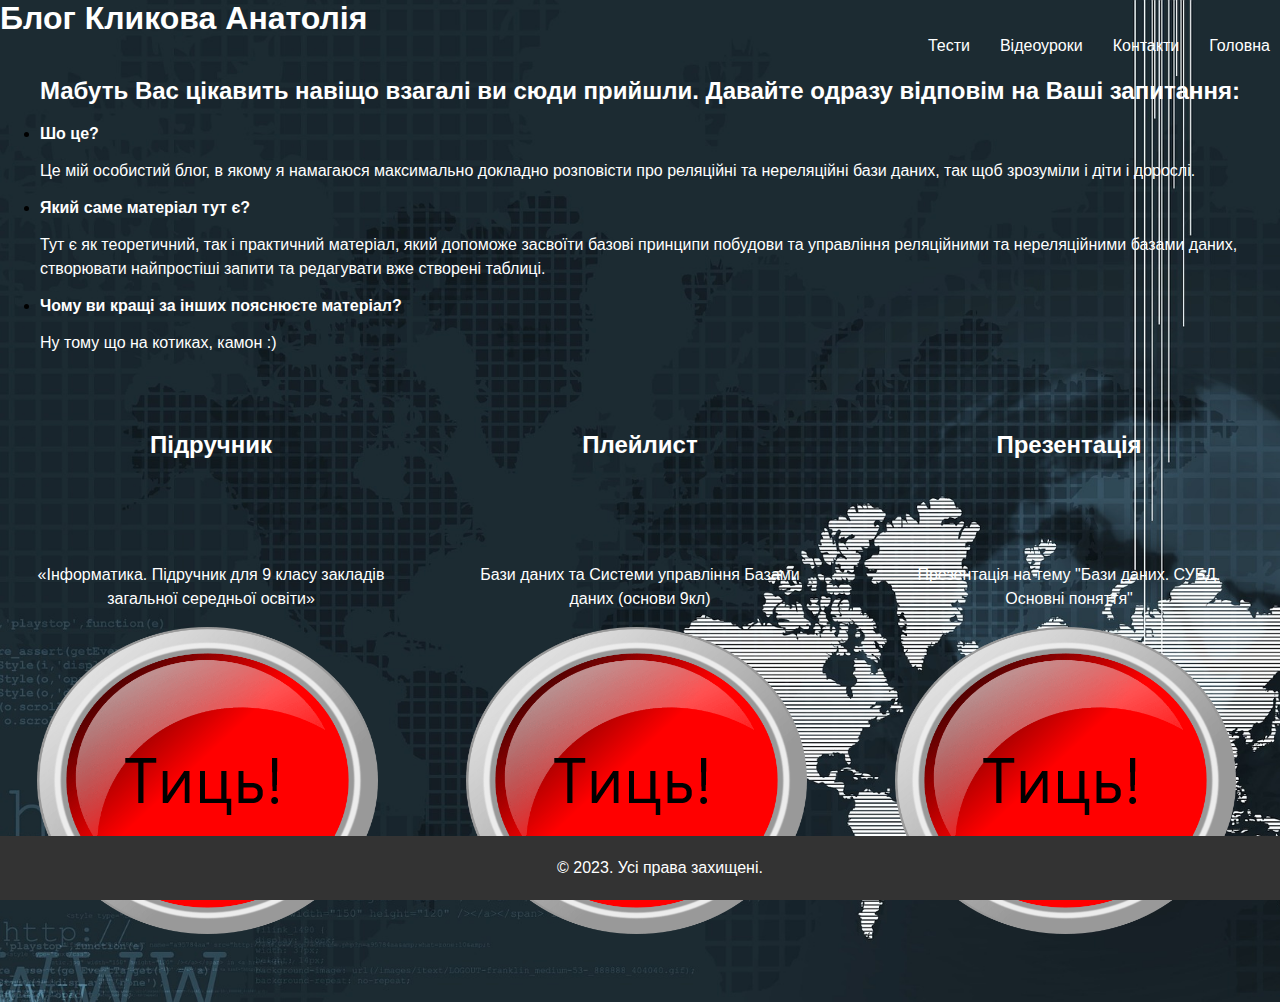
<file: index.html>
<html lang="uk">
<head>
  <meta charset="UTF-8">
  <title>Мій сайт - Відео</title>
  <style>
    .highlight {
      font-weight: bold;
      color: white; 
    }
    
    h2 {
      text-align: center;
    }
    
    #container {
      display: flex;
      justify-content: center;
      align-items: center;
    }

    .block {
      flex: 1;
      margin: 10px;
      padding: 20px;
      background-color: transparent;
      text-align: center;
    }
    
    .center-align {
      text-align: center;
    }
    
    .custom-button {
      display: inline-block;
      background-color: transparent;
      border: none;
      padding: 0;
    }
  </style>
  <link rel="stylesheet" type="text/css" href="styles/styles.css">
</head>
<body>
  <header>
    <h1>Блог Кликова Анатолія</h1>
  </header>
  <nav>
    <ul>
      <li><a href="index.html">Головна</a></li>
      <li><a href="contacts.html">Контакти</a></li>
      <li><a href="video.html">Відеоуроки</a></li>
      <li><a href="tests.html">Тести</a></li>
    </ul>
  </nav>

  <main>
    <h2>Мабуть Вас цікавить навіщо взагалі ви сюди прийшли. Давайте одразу відповім на Ваші запитання:</h2>
    <ul>
      <li>
        <span class="highlight">Шо це?</span>
        <p>Це мій особистий блог, в якому я намагаюся максимально докладно розповісти про реляційні та нереляційні бази даних, так щоб зрозуміли і діти і дорослі.</p>
      </li>
      <li>
        <span class="highlight">Який саме матеріал тут є?</span>
        <p>Тут є як теоретичний, так і практичний матеріал, який допоможе засвоїти базові принципи побудови та управління реляційними та нереляційними базами даних, створювати найпростіші запити та редагувати вже створені таблиці.</p>
      </li>
      <li>
        <span class="highlight">Чому ви кращі за інших пояснюєте матеріал?</span>
        <p>Ну тому що на котиках, камон :)</p>
      </li>
    </ul>   
        <div id="container">
      <div class="block">
        <h2>Підручник<br><br><br><br></h2>
        <p>«Інформатика. Підручник для 9 класу закладів загальної середньої освіти»</p>
        <div class="center-align">
          <a href="https://drive.google.com/file/d/1Q2dCTWULCohx2EX7Ojs7pf4Q2Dtkuzwy/view" target="_blank">
            <button class="custom-button">
              <img src="images/button_2.png" alt="Тиць">
            </button>
          </a>
        </div>
      </div> 
      <div class="block">
        <h2>Плейлист<br><br><br><br></h2>
        <p>Бази даних та Системи управління Базами даних (основи 9кл)</p>
        <div class="center-align">
          <a href="https://www.youtube.com/playlist?list=PLYRayxBfqmqHRyOr5hoyArrECRtSyhMz_" target="_blank">
            <button class="custom-button">
              <img src="images/button_2.png" alt="Тиць">
            </button>
          </a>
        </div>
      </div> 
      <div class="block">
        <h2>Презентація<br><br><br><br></h2>
        <p>Презентація на тему "Бази даних. СУБД. Основні поняття"</p>
        <div class="center-align">
          <a href="https://docs.google.com/presentation/d/1mINnIKzVAFrmd1Z-3rQNrOJ7U0P9yKTm/edit" target="_blank">
            <button class="custom-button">
              <img src="images/button_2.png" alt="Тиць">
            </button>
          </a>
        </div>
      </div>
    </div> 
  </main>
  <footer>
    <p>© 2023. Усі права захищені.</p>
  </footer>
</body>
</html>
</file>
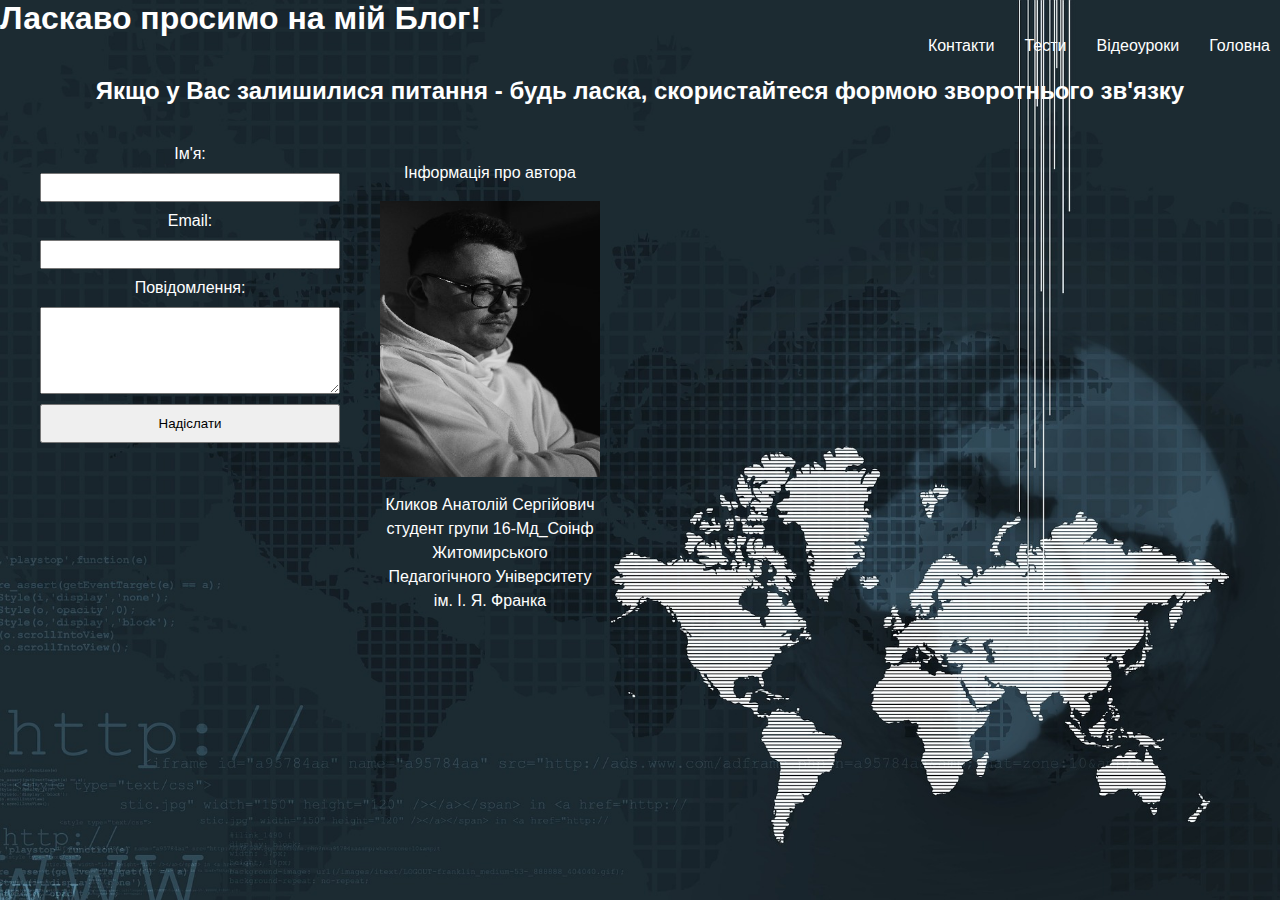
<file: contacts.html>
<html lang="uk">
<head>
  <meta charset="UTF-8">
  <title>Мій сайт - Контакти</title>
  <link rel="stylesheet" type="text/css" href="styles/styles.css">
</head>
<body>
  <header>
    <h1>Ласкаво просимо на мій Блог!</h1>
    <nav>
      <ul>
        <li><a href="index.html">Головна</a></li>
        <li><a href="video.html">Відеоуроки</a></li>
        <li><a href="tests.html">Тести</a></li>
        <li><a href="contacts.html">Контакти</a></li>
      </ul>
    </nav>
  </header>  
  <main>
    <h2>Якщо у Вас залишилися питання - будь ласка, скористайтеся формою зворотнього зв'язку</h2>
    <div class="horizontal-container">
      <div class="block">
        <form class="contact-form" action="обробник.php" method="post">
          <label for="name">Ім'я:</label>
          <input type="text" id="name" name="name" required>
    
          <label for="email">Email:</label>
          <input type="email" id="email" name="email" required>
    
          <label for="message">Повідомлення:</label>
          <textarea id="message" name="message" rows="5" required></textarea>
      <button type="submit">Надіслати</button>
    </form>
  </div>
  <div class="block">
    <div class="author-info">
      <p>Інформація про автора</p>
      <img src="images/Portrait.jpg">
      <p>Кликов Анатолій Сергійович<br>
        студент групи 16-Мд_Соінф<br>
        Житомирського Педагогічного Університету ім. І. Я. Франка</p>
    </div>
  </div>
  <div class="block">
    <div class="google-map">
      <iframe src="https://www.google.com/maps/embed?pb=!1m18!1m12!1m3!1d10206.086996236023!2d28.67292789227673!3d50.24483897115877!2m3!1f0!2f0!3f0!3m2!1i1024!2i768!4f13.1!3m3!1m2!1s0x472c649b6b719cc9%3A0xf369288c62d9c2e0!2z0YPQuy4g0J_Rg9GI0LrQuNC90YHQutCw0Y8sIDQyLCDQltC40YLQvtC80LjRgCwg0JbQuNGC0L7QvNC40YDRgdC60LDRjyDQvtCx0LvQsNGB0YLRjCwgMTAwMDE!5e0!3m2!1sru!2sua!4v1684946354896!5m2!1sru!2sua" width="600" height="450" style="border:0;" allowfullscreen="" loading="lazy" referrerpolicy="no-referrer-when-downgrade"></iframe>
    </div>
  </div>
</div>
</file>
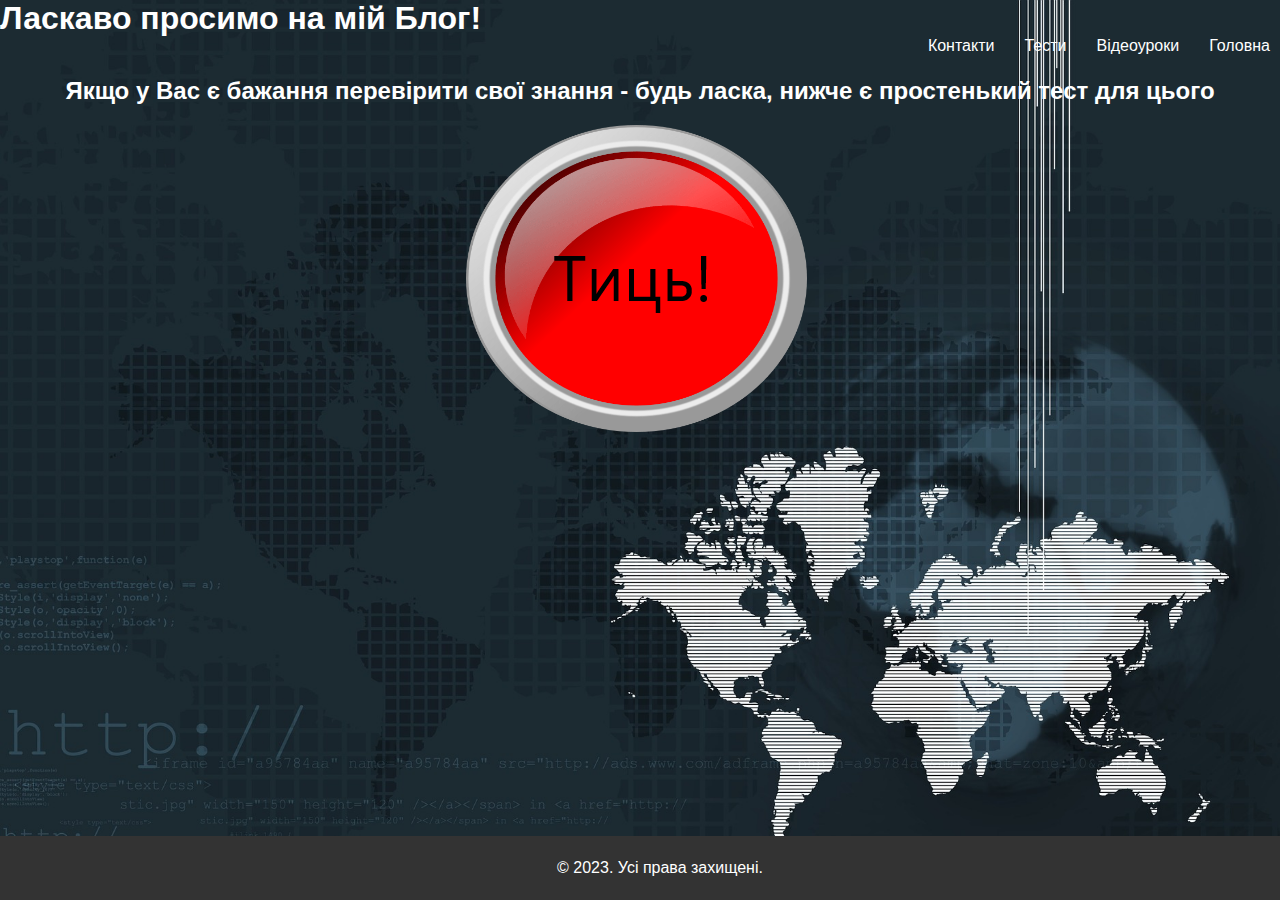
<file: tests.html>
<html lang="uk">
<head>
  <meta charset="UTF-8">
  <title>Мій сайт - Тести</title>
<style>
  .center-align {
    display: flex;
    justify-content: center;
    align-items: center;
  }
  .custom-button {
    background: transparent;
    border: none;
    padding: 0;
  }
  </style>
  <link rel="stylesheet" type="text/css" href="styles/styles.css">
</head>
<body>
  <header>
    <h1>Ласкаво просимо на мій Блог!</h1>
    <nav>
 	<ul>
        <li><a href="index.html">Головна</a></li>
        <li><a href="video.html">Відеоуроки</a></li>
        <li><a href="tests.html">Тести</a></li>
        <li><a href="contacts.html">Контакти</a></li>
      </ul>
    </nav>
  </header>
  
  <main>
    <h2>Якщо у Вас є бажання перевірити свої знання - будь ласка, нижче є простенький тест для цього</h2>
    <div class="center-align">
    <a href="https://docs.google.com/forms/d/e/1FAIpQLSebFevI3OnZZ6VpDPhQ4NKmVtCkmbx-kXGorV64deBn-Gh6vA/viewform" target="_blank">
    <button class="custom-button">
    <img src="images/button_2.png">
    </button>
    </a>
  </main>
  
  <footer>
    <p>© 2023. Усі права захищені.</p>
  </footer>
</body>
</html>
</file>
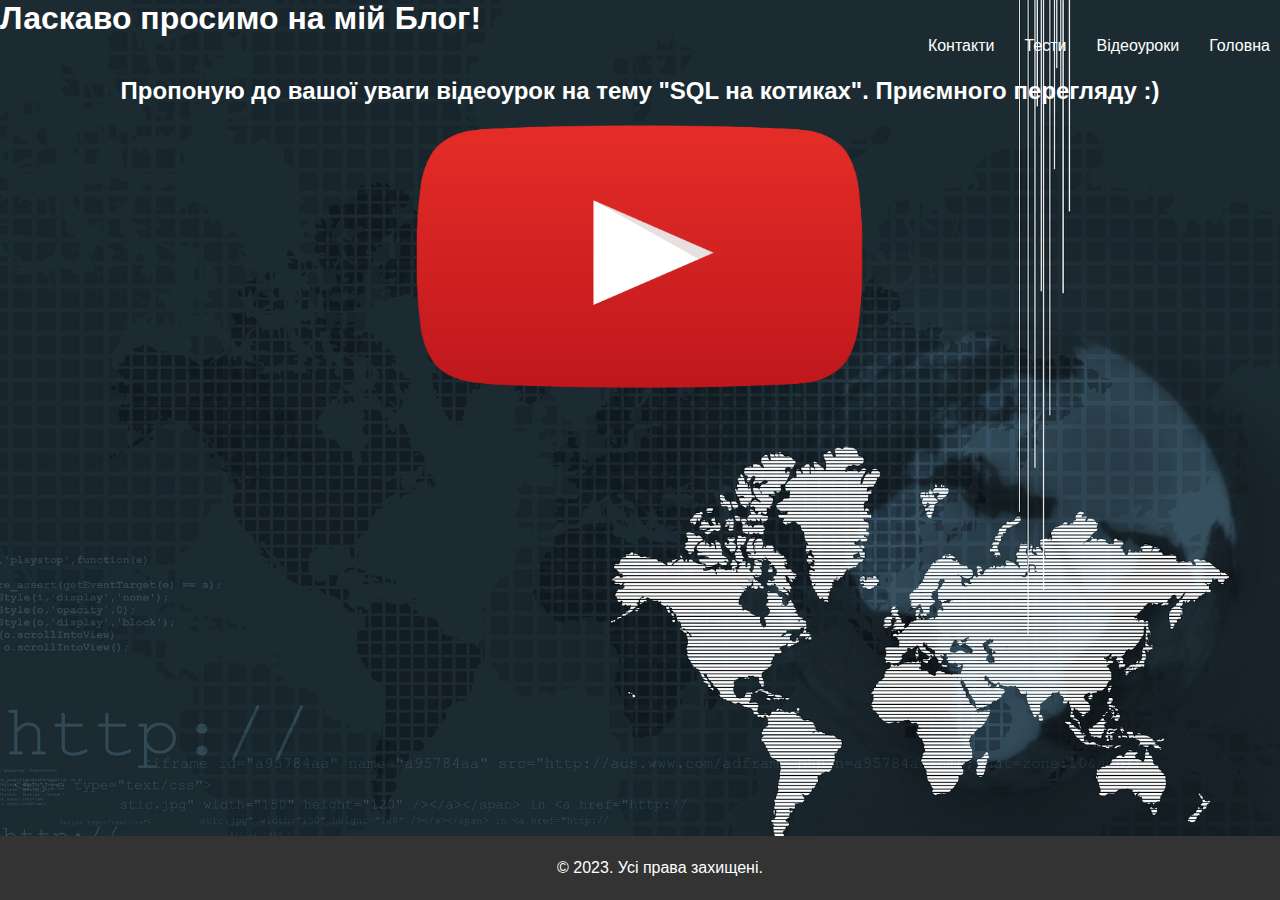
<file: video.html>
<html lang="uk">
<head>
  <meta charset="UTF-8">
  <title>Мій сайт - Відео</title>
  <style>
  .center-align {
    display: flex;
    justify-content: center;
    align-items: center;
  }
  .custom-button {
    background: transparent;
    border: none;
    padding: 0;
  }
  </style>
  <link rel="stylesheet" type="text/css" href="styles/styles.css">
</head>
<body>
  <header>
    <h1>Ласкаво просимо на мій Блог!</h1>
    <nav>
      <ul>
        <li><a href="index.html">Головна</a></li>
        <li><a href="video.html">Відеоуроки</a></li>
        <li><a href="tests.html">Тести</a></li>
        <li><a href="contacts.html">Контакти</a></li>
      </ul>
    </nav>
  </header>
  
  <main>
    <h2>Пропоную до вашої уваги відеоурок на тему "SQL на котиках". Приємного перегляду :)</h2>
    <div class="center-align">
    <a href="https://www.youtube.com/watch?v=7b6V4iLE4U0" target="_blank">
    <button class="custom-button">
    <img src="images/button.png">
    </button>
    </a>
  </main>
  
  <footer>
    <p>© 2023. Усі права захищені.</p>
  </footer>
</body>
</html>
</file>
<file: styles/styles.css>
body {
  font-family: Arial, sans-serif;
  margin: 0;
  padding: 0;
  background-image: url("../images/background.jpg");
  background-repeat: no-repeat;
  background-size: cover;
}

h1 {
  margin: 0;
  color: #333;
}

nav ul {
  list-style-type: none;
  padding: 0;
  margin: 0;
  background-color: #333;
}

nav ul li {
  display: inline;
  float: right;
}

nav ul li a {
  color: #fff;
  text-decoration: none;
  margin-left: 10px;
  padding: 10px;
}

nav ul li a:hover {
  background-color: #555;
}

main {
  padding: 20px;
}

h2 {
  color: #333;
  text-align: center;
}

p {
  line-height: 1.5;
}

ul {
  list-style-type: disc;
  padding-left: 20px;
}

footer {
  position: fixed;
  bottom: 0;
  left: 0;
  width: 100%;
  background-color: #333;
  color: #fff;
  padding: 20px;
  text-align: center;
}

footer p {
  margin: 0;
  margin-top: auto;
}

.welcome-text {
  text-align: center;
  margin-top: auto;
}

header h1 {
  color: white; 
}

main h2 {
  color: white; 
}

main p {
  color: white;
}

.frame-container {
  display: flex;
  justify-content: center;
  align-items: center;
  flex-wrap: wrap;
}

.frame-container iframe {
  width: 300px;
  height: 200px;
  margin: 10px;
}

.contact-form {
  display: flex;
  flex-direction: column;
  align-items: center;
  width: 300px;
  margin: 0 auto;
}

.contact-form label {
  color: white;
  margin-bottom: 10px;
}

.contact-form input,
.contact-form textarea {
  width: 100%;
  padding: 5px;
  margin-bottom: 10px;
}

.contact-form button {
  width: 100%;
  padding: 10px;
}

.author-info {
  text-align: center;
  margin-bottom: 40px;
}

.author-info img {
  display: block;
  margin: 0 auto;
  max-width: 100%;
  height: auto;
}

.google-map {
  width: 100%;
  height: 400px;
  display: flex;
  justify-content: center;
  align-items: center;
    }
  
   .horizontal-container {
    display: flex;
    justify-content: center;
  }

  .block {
    margin: 20px;
  }
</file>
